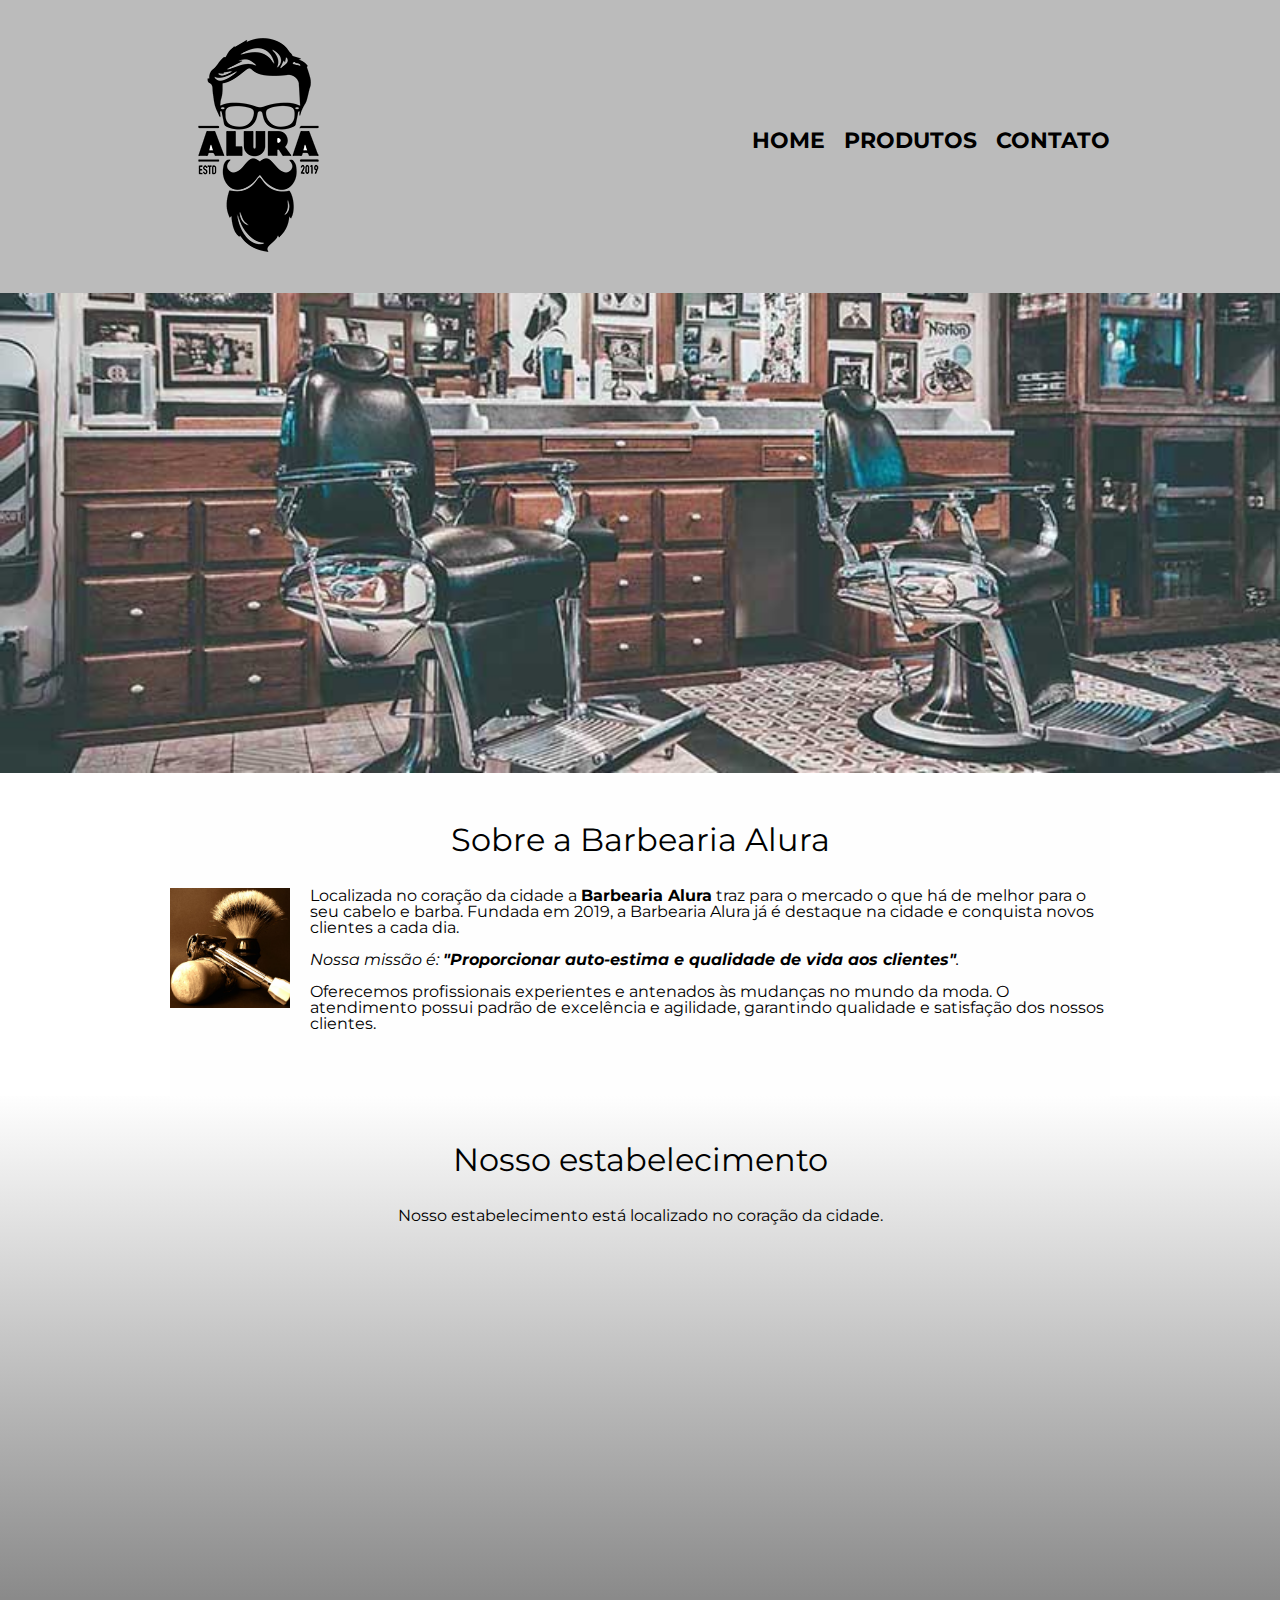
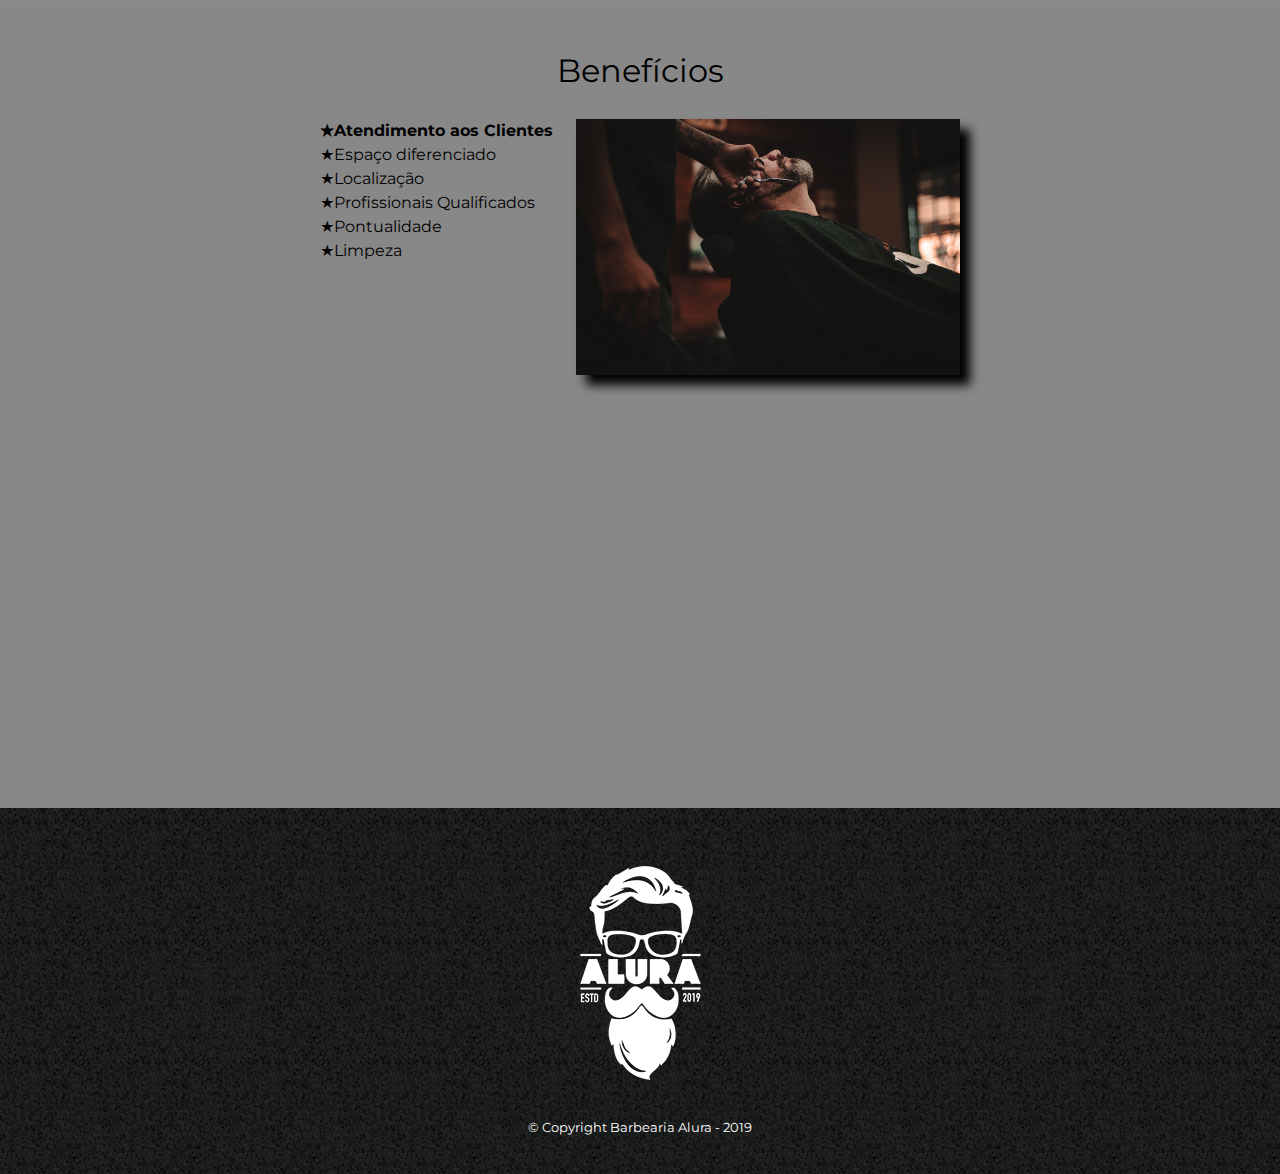
<file: Front-end/HTML5 e CSS3/index.html>
<!DOCTYPE html>
<html lang="pt-br">

<head>
    <meta charset="UTF-8">
    <meta http-equiv="X-UA-Compatible" content="IE=edge">
    <meta name="viewport" content="width=device-width, initial-scale=1.0">
    <title>Barbearia Alura</title>
    <link rel="stylesheet" href="css/reset.css">
    <link rel="stylesheet" href="css/style.css">
</head>

<body>

    <header>
        <div class="caixa">
            <h1><img src="img/logo.png"></h1>

            <nav>
                <ul>
                    <li><a href="index.html">Home</a></li>
                    <li><a href="produtos.html">Produtos</a></li>
                    <li><a href="contato.html">Contato</a></li>
                </ul>
            </nav>
        </div>
    </header>

    <img class="banner" src="img/banner.jpg">

    <main>
        <section class="principal">
            <h2 class="titulo-principal">Sobre a Barbearia Alura</h2>

            <img class="utensilios" src="img/utensilios.jpg" alt="Utensilios de um barbeiro.">

            <p>Localizada no coração da cidade a <strong>Barbearia Alura</strong> traz para o mercado o que há de melhor
                para o seu cabelo e barba. Fundada em 2019, a Barbearia Alura já é destaque na cidade e conquista novos
                clientes a cada dia.</p>

            <p id="missao"><em>Nossa missão é: <strong>"Proporcionar auto-estima e qualidade de vida aos
                        clientes"</strong>.</em></p>

            <p>Oferecemos profissionais experientes e antenados às mudanças no mundo da moda. O atendimento possui
                padrão de excelência e agilidade, garantindo qualidade e satisfação dos nossos clientes.</p>
        </section>

        <section class="mapa">
            <h3 class="titulo-principal">Nosso estabelecimento</h3>
            <p>Nosso estabelecimento está localizado no coração da cidade.</p>

            <div class="mapa-conteudo">
                <iframe
                    src="https://www.google.com/maps/embed?pb=!1m18!1m12!1m3!1d29256.856759601123!2d-46.68675541877747!3d-23.564596847642278!2m3!1f0!2f0!3f0!3m2!1i1024!2i768!4f13.1!3m3!1m2!1s0x94ce59541c6c79c3%3A0x36b90a85f0f8cb33!2sGrupo%20Alura!5e0!3m2!1spt-BR!2sbr!4v1658885307810!5m2!1spt-BR!2sbr"
                    width="100%" height="300" style="border:0;" allowfullscreen="" loading="lazy"
                    referrerpolicy="no-referrer-when-downgrade">
                </iframe>
            </div>

        </section>

        <section class="beneficios">
            <h3 class="titulo-principal">Benefícios</h3>

            <div class="conteudo-beneficios">
                <ul class="lista-beneficios">
                    <li class="itens">Atendimento aos Clientes</li>
                    <li class="itens">Espaço diferenciado</li>
                    <li class="itens">Localização</li>
                    <li class="itens">Profissionais Qualificados</li>
                    <li class="itens">Pontualidade</li>
                    <li class="itens">Limpeza</li>
                </ul><img src="img/beneficios.jpg" class="imagem-beneficios">

            </div>

            <div class="video">
                <iframe width="100%" height="315" src="https://www.youtube.com/embed/wcVVXUV0YUY"
                    title="YouTube video player" frameborder="0"
                    allow="accelerometer; autoplay; clipboard-write; encrypted-media; gyroscope; picture-in-picture"
                    allowfullscreen>
                </iframe>
            </div>

        </section>
    </main>

    <footer>
        <img src="img/logo-branco.png">
        <p class="copyright">&copy; Copyright Barbearia Alura - 2019</p>
    </footer>

</body>

</html>
</file>
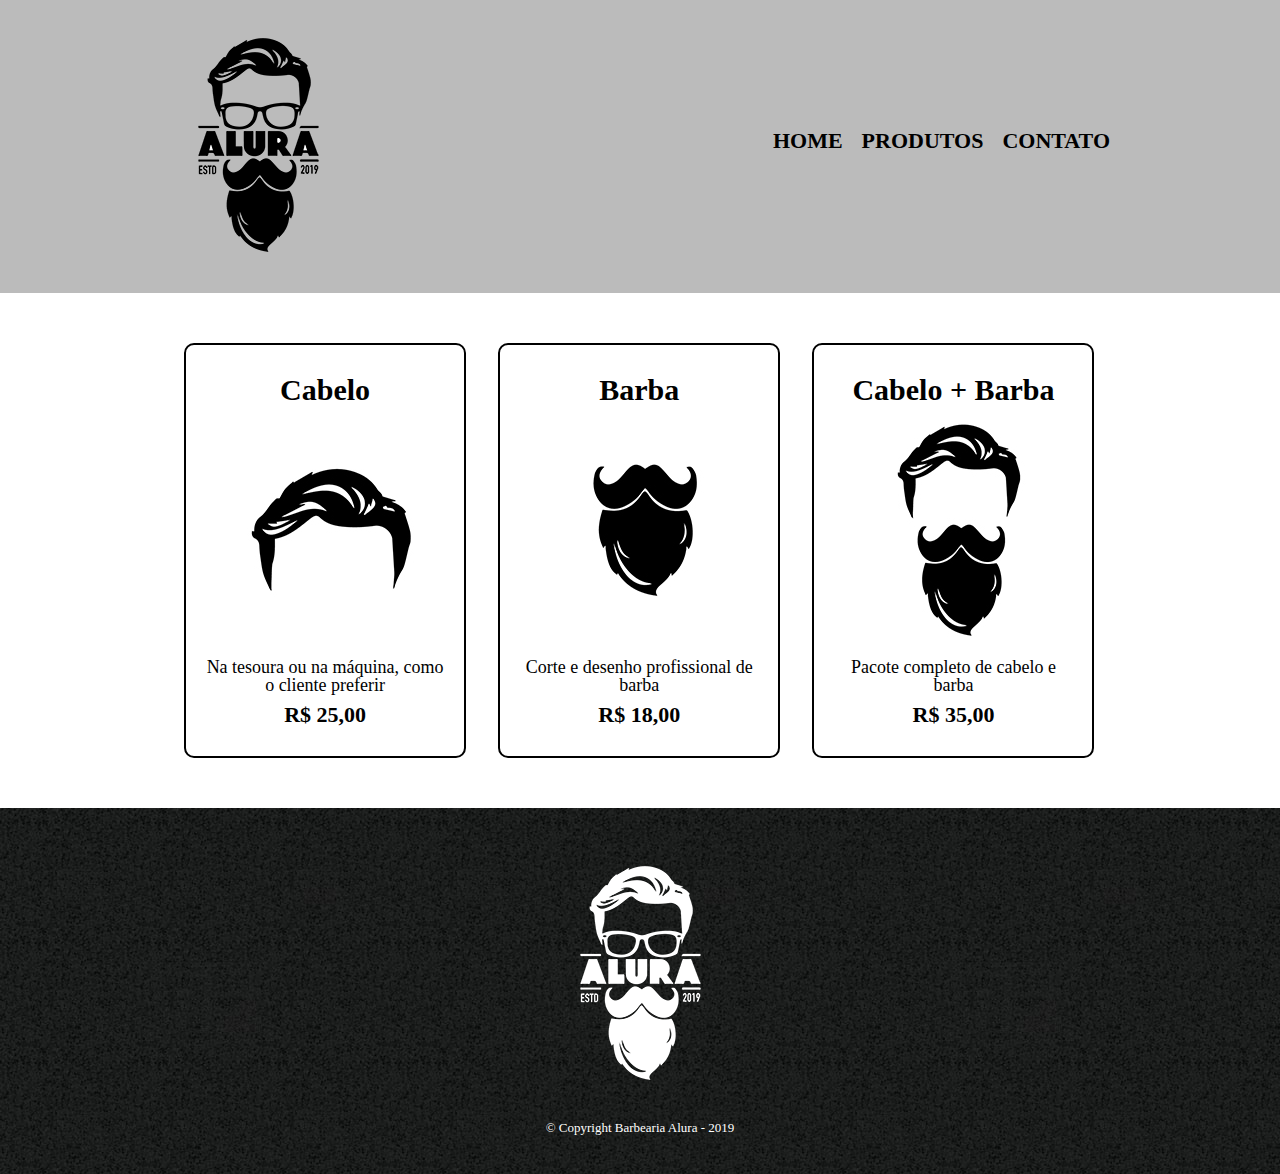
<file: Front-end/HTML5 E CSS3 II/produtos.html>
<!DOCTYPE html>
<html lang="pt-br">

<head>
    <meta charset="UTF-8">
    <meta http-equiv="X-UA-Compatible" content="IE=edge">
    <meta name="viewport" content="width=device-width, initial-scale=1.0">
    <title>Produtos - Barbearia Alura</title>
    <link rel="stylesheet" href="css/reset.css">
    <link rel="stylesheet" href="css/style.css">
</head>

<body>

    <header>
        <div class="caixa">
            <h1>
                <img src="img/logo.png">
            </h1>
            <nav>
                <ul>
                    <li><a href="../HTML5 e CSS3 I/index.html" target="_blank">Home</a></li>
                    <li><a href="produto.html" target="_blank">Produtos</a></li>
                    <li><a href="contato.html" target="_blank">Contato</a></li>
                </ul>
            </nav>
        </div>
    </header>

    <main>
        <ul class="produtos">
            <li>
                <h2>Cabelo</h2>
                <img src="img/cabelo.jpg">
                <p class="produto-descricao">Na tesoura ou na máquina, como o cliente preferir</p>
                <p class="produto-preco">R$ 25,00</p>
            </li>
            <li>
                <h2>Barba</h2>
                <img src="img/barba.jpg">
                <p class="produto-descricao">Corte e desenho profissional de barba</p>
                <p class="produto-preco">R$ 18,00</p>
            </li>
            <li>
                <h2>Cabelo + Barba</h2>
                <img src="img/cabelo+barba.jpg">
                <p class="produto-descricao">Pacote completo de cabelo e barba</p>
                <p class="produto-preco">R$ 35,00</p>
            </li>
        </ul>
    </main>

    <footer>
        <img src="img/logo-branco.png">
        <p class="copyright">&copy; Copyright Barbearia Alura - 2019</p>
    </footer>

</body>

</html>
</file>
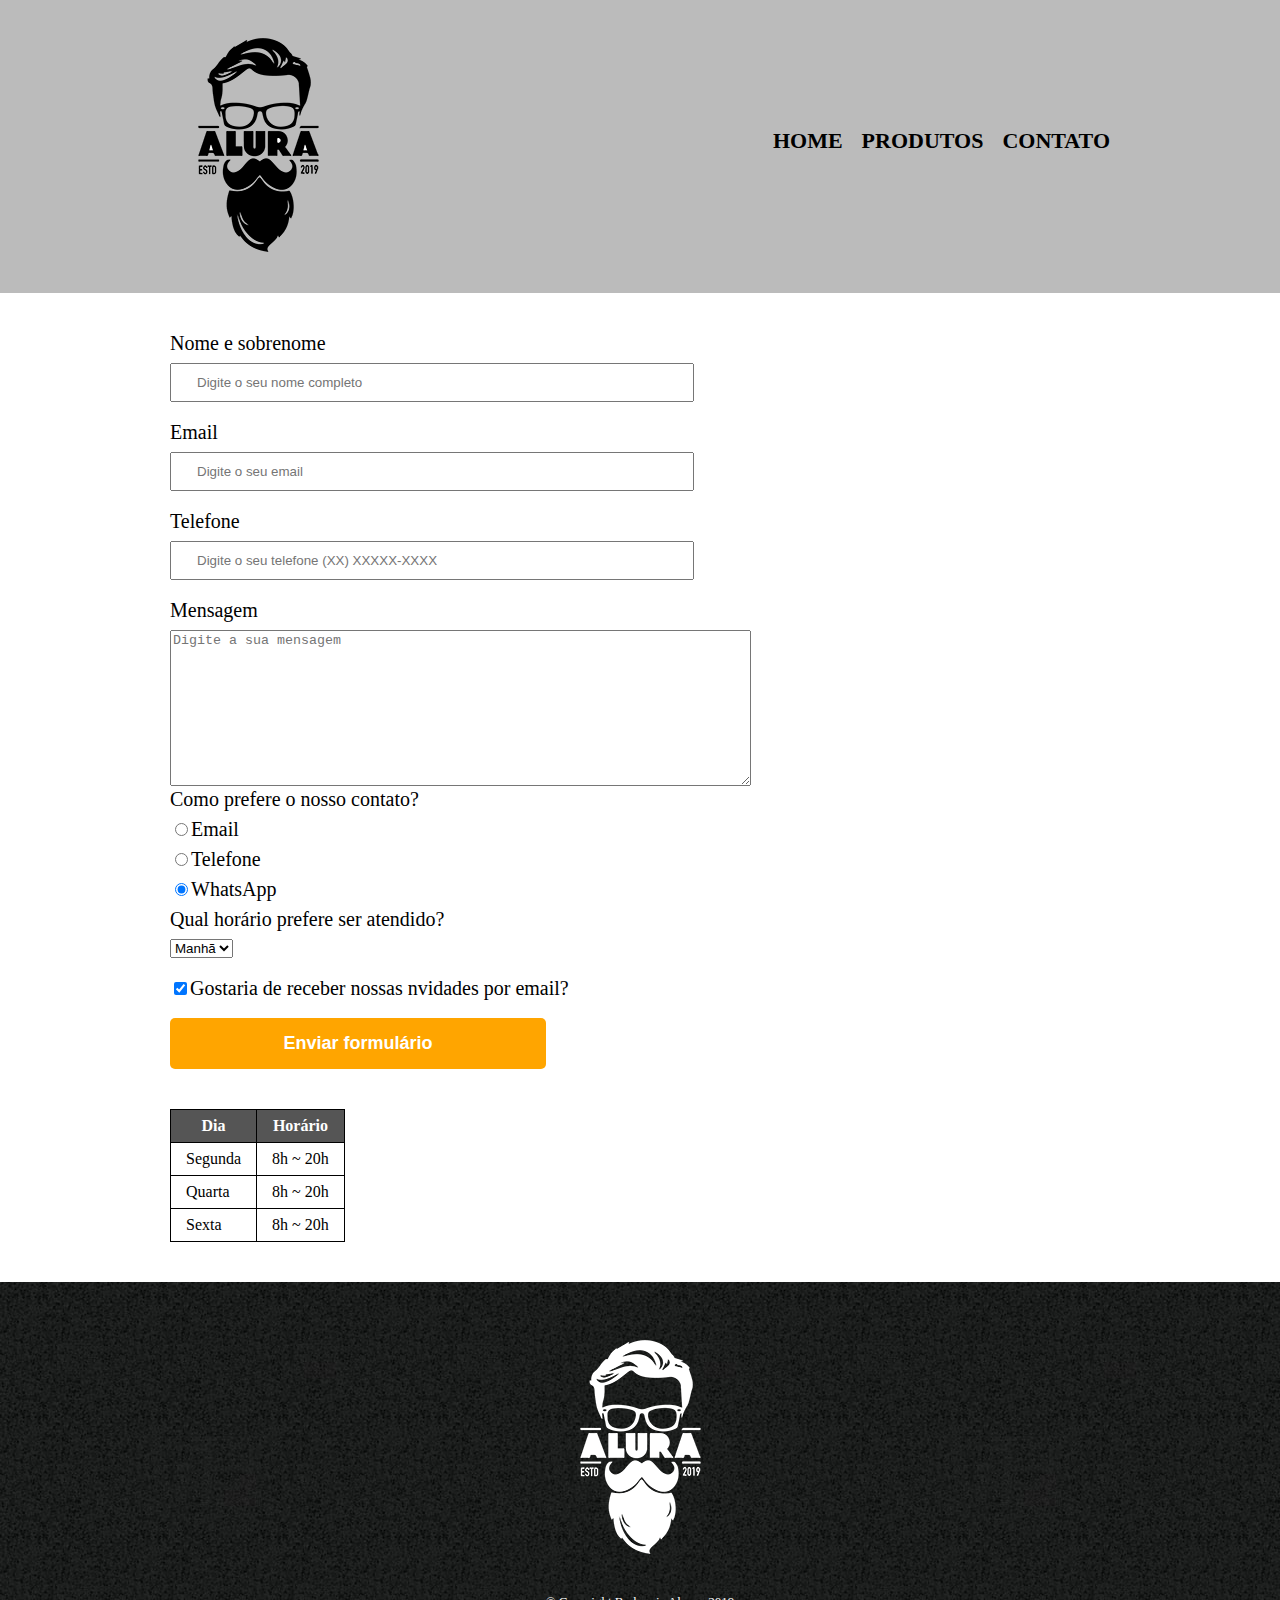
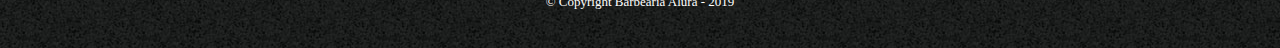
<file: Front-end/HTML5 e CSS3/contato.html>
<!DOCTYPE html>
<html lang="pt-br">

<head>
    <meta charset="UTF-8">
    <meta http-equiv="X-UA-Compatible" content="IE=edge">
    <meta name="viewport" content="width=device-width, initial-scale=1.0">
    <title>Contato - Barbearia Alura</title>
    <link rel="stylesheet" href="css/reset.css">
    <link rel="stylesheet" href="css/contato.css">
</head>

<body>

    <header>
        <div class="caixa">
            <h1>
                <img src="img/logo.png" alt="Logo da Barbearia Alura">
            </h1>
            <nav>
                <ul>
                    <li><a href="index.html">Home</a></li>
                    <li><a href="produtos.html">Produtos</a></li>
                    <li><a href="contato.html">Contato</a></li>
                </ul>
            </nav>
        </div>
    </header>

    <main>
        <form>
            <label for="nomeSobrenome">Nome e sobrenome</label>
            <input type="text" id="nomeSobrenome" class="input-padrao" placeholder="Digite o seu nome completo"
                placeholder required>

            <label for="email">Email</label>
            <input type="email" id="email" class="input-padrao" placeholder="Digite o seu email" placeholder required>

            <label for="telefone">Telefone</label>
            <input type="tel" id="telefone" class="input-padrao" placeholder="Digite o seu telefone (XX) XXXXX-XXXX"
                placeholder required>

            <label for="mensagem">Mensagem</label>
            <textarea cols="70" rows="10" id="mensagem" class="input-padrapadrao" placeholder="Digite a sua mensagem"
                placeholder required></textarea>

            <fieldset>
                <legend>Como prefere o nosso contato?</legend>
                <label for="radio-email"><input type="radio" name="contato" value="email" id="radio-email">Email</label>

                <label for="radio-telefone"><input type="radio" name="contato" value="telefone"
                        id="radio-telefone">Telefone</label>

                <label for="radio-WhatsApp"><input type="radio" name="contato" value="whatsapp" id="whatsapp"
                        checked>WhatsApp</label>
            </fieldset>

            <fieldset>
                <legend>Qual horário prefere ser atendido?</legend>
                <select>
                    <option>Manhã</option>
                    <option>Tarde</option>
                    <option>Noite</option>
                </select>
            </fieldset>

            <label class="checkbox"><input type="checkbox" checked>Gostaria de receber nossas nvidades por
                email?</label>

            <input type="submit" value="Enviar formulário" class="enviar">
        </form>

        <table>
            <thead>
                <tr>
                    <th>Dia</th>
                    <th>Horário</th>
                </tr>
            </thead>
            <tbody>
                <tr>
                    <td>Segunda</td>
                    <td>8h ~ 20h</td>
                </tr>
                <tr>
                    <td>Quarta</td>
                    <td>8h ~ 20h</td>
                </tr>
                <tr>
                    <td>Sexta</td>
                    <td>8h ~ 20h</td>
                </tr>
            </tbody>
        </table>

    </main>

    <footer>
        <img src="img/logo-branco.png" alt="Logo da Barbearia Alura">
        <p class="copyright">&copy; Copyright Barbearia Alura - 2019</p>
    </footer>

</body>

</html>
</file>
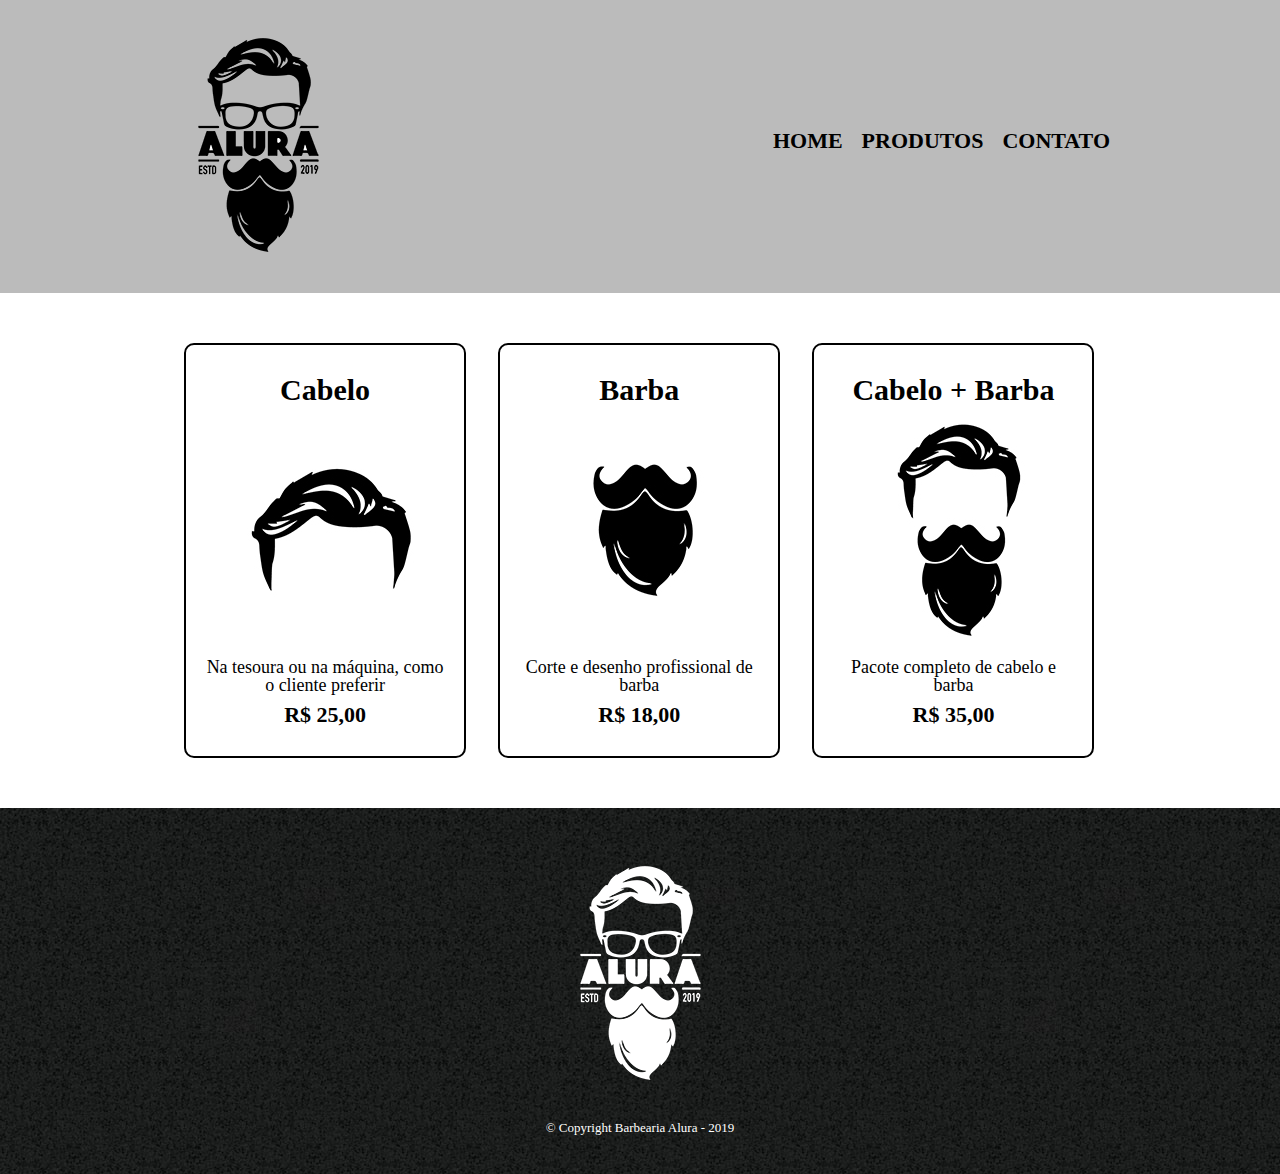
<file: Front-end/HTML5 e CSS3/produtos.html>
<!DOCTYPE html>
<html lang="pt-br">

<head>
    <meta charset="UTF-8">
    <meta http-equiv="X-UA-Compatible" content="IE=edge">
    <meta name="viewport" content="width=device-width, initial-scale=1.0">
    <title>Produtos - Barbearia Alura</title>
    <link rel="stylesheet" href="css/reset.css">
    <link rel="stylesheet" href="css/produtos.css">
</head>

<body>

    <header>
        <div class="caixa">
            <h1>
                <img src="img/logo.png">
            </h1>
            <nav>
                <ul>
                    <li><a href="index.html">Home</a></li>
                    <li><a href="produtos.html">Produtos</a></li>
                    <li><a href="contato.html">Contato</a></li>
                </ul>
            </nav>
        </div>
    </header>

    <main>
        <ul class="produtos">
            <li>
                <h2>Cabelo</h2>
                <img src="img/cabelo.jpg">
                <p class="produto-descricao">Na tesoura ou na máquina, como o cliente preferir</p>
                <p class="produto-preco">R$ 25,00</p>
            </li>
            <li>
                <h2>Barba</h2>
                <img src="img/barba.jpg">
                <p class="produto-descricao">Corte e desenho profissional de barba</p>
                <p class="produto-preco">R$ 18,00</p>
            </li>
            <li>
                <h2>Cabelo + Barba</h2>
                <img src="img/cabelo+barba.jpg">
                <p class="produto-descricao">Pacote completo de cabelo e barba</p>
                <p class="produto-preco">R$ 35,00</p>
            </li>
        </ul>
    </main>

    <footer>
        <img src="img/logo-branco.png">
        <p class="copyright">&copy; Copyright Barbearia Alura - 2019</p>
    </footer>

</body>

</html>
</file>
<file: Front-end/HTML5 e CSS3/css/style.css>
@import url('https://fonts.googleapis.com/css2?family=Montserrat&display=swap');

body {
	font-family: 'Montserrat', sans-serif;
}

header {
	background: #BBBBBB;
	padding: 20px 0;
}

.caixa {
	position: relative;
	width: 940px;
	margin: 0 auto;
}

nav {
	position: absolute;
	top: 110px;
	right: 0;
}

nav li {
	display: inline;
	margin: 0 0 0 15px;
}

nav a {
	text-transform: uppercase;
	color: #000000;
	font-weight: bold;
	font-size: 22px;
	text-decoration: none;
}

nav a:hover {
	color: #C78C19;
	text-decoration: underline;
}

.produtos {
	width: 940px;
	margin: 0 auto;
	padding: 50px 0;
}

.produtos li {
	display: inline-block;
	text-align: center;
	width: 30%;
	vertical-align: top;
	margin: 0 1.5%;
	padding: 30px 20px;
	box-sizing: border-box;
	border: 2px solid #000000;
	border-radius: 10px;
}

.produtos li:hover {
	border-color: #C78C19;
}

.produtos li:active {
	border-color: #088C19;
}

.produtos li:hover h2 {
	font-size: 34px;
}

.produtos h2 {
	font-size: 30px;
	font-weight: bold;
}

.produto-descricao {
	font-size: 18px;
}

.produto-preco {
	font-size: 22px;
	font-weight: bold;
	margin-top: 10px;
}

footer {
	text-align: center;
	background: url("../img/bg.jpg");
	padding: 40px 0;
}

.copyright {
	color: #FFFFFF;
	font-size: 13px;
	margin: 20px 0 0;
}

form {
	margin: 40px 0;
}

form label,
form legend {
	display: block;
	font-size: 20px;
	margin: 0 0 10px;
}

.input-padrao {
	display: block;
	margin: 0 0 20px;
	padding: 10px 25px;
	width: 50%;
}

.checkbox {
	margin: 20px 0;
}

.enviar {
	width: 40%;
	padding: 15px 0;
	background: orange;
	color: white;
	font-weight: bold;
	font-size: 18px;
	border: none;
	border-radius: 5px;
	transition: 1s all;
	cursor: pointer;
}

.enviar:hover {
	background: darkorange;
	transform: scale(1.2);
}

table {
	margin: 20px 0 40px;
}

thead {
	background: #555555;
	color: white;
	font-weight: bold;
}

td,
th {
	border: 1px solid #000000;
	padding: 8px 15px;
}


/* css da página inicial */
.banner {
	width: 100%;
}

.titulo-principal {
	text-align: center;
	font-size: 2em;
	margin: 0 0 1em;
	clear: left;
}

.principal {
	padding: 3em 0;
	background: #fefefe;
	width: 940px;
	margin: 0 auto;
}

.principal p {
	margin: 0 0 1em;
}

.principal strong {
	font-weight: bold;
}

.principal em {
	font-style: italic;
}

.utensilios {
	width: 120px;
	float: left;
	margin: 0 20px 20px 0;
}

.beneficios {
	padding: 3em 0;
	background: #888888;
}

.conteudo-beneficios {
	width: 640px;
	margin: 0 auto;
}

.lista-beneficios {
	width: 40%;
	display: inline-block;
	vertical-align: top;
}

.itens {
	line-height: 1.5;
}

.itens:before {
	content: "★";
}

.itens:first-child {
	font-weight: bold;
}

.imagem-beneficios {
	width: 60%;
	opacity: 1;
	transition: 400ms;
	box-shadow: 10px 10px 10px 0 #000000;
}

.imagem-beneficios:hover {
	opacity: 0.3;
}

.mapa {
	padding: 3em 0;
	background: linear-gradient(#fefefe, #888888);
}

.mapa-conteudo {
	width: 940px;
	margin: 0 auto;
}

.mapa p {
	margin: 0 0 2em;
	text-align: center;
}

.video {
	width: 560px;
	margin: 2em auto;
}

@media screen and (max-width: 480px) {

	.caixa,
	.principal,
	.conteudo-beneficios,
	.mapa-conteudo,
	.video {
		width: auto;
	}

	h1 {
		text-align: center;
	}

	nav {
		position: static;
	}

	.lista-beneficios, .imagem-beneficios {
		width: 100%;
	}
}
</file>
<file: Front-end/HTML5 E CSS3 II/css/style.css>
header {
    background: #BBBBBB;
    padding: 20px 0;
}

.caixa {
    position: relative;
    width: 940px;
    margin: 0 auto;
}

nav {
    position: absolute;
    top: 110px;
    right: 0;
}

nav li {
    display: inline;
    margin: 0 0 0 15px;
}

nav a {
    text-transform: uppercase;
    color: #000000;
    font-weight: bold;
    font-size: 22px;
    text-decoration: none;
}

nav a:hover {
    color: #c78c19;
    text-decoration: underline;
}

.produtos {
    width: 940px;
    margin: 0 auto;
    padding: 50px 0;
}

.produtos li {
    display: inline-block;
    text-align: center;
    width: 30%;
    vertical-align: top;
    margin: 0 1.5%;
    padding: 30px 20px;
    box-sizing: border-box;
    border: 2px solid #000000;
    border-radius: 10px;
}

.produtos li:hover {
    border-color: #c78c19;
}

.produtos li:active {
    border-color: #088c19;
}

.produtos li:hover h2 {
    font-style: 34px;
}

.produtos h2 {
    font-size: 30px;
    font-weight: bold;
}

.produto-descricao {
    font-size: 18px;
}

.produto-preco {
    font-size: 22px;
    font-weight: bold;
    margin-top: 10px;
}

footer {
    text-align: center;
    background: url(../img/bg.jpg);
    padding: 40px 0;
}

.copyright {
    color: #ffffff;
    font-size: 13px;
    margin: 20px 0 0;
}
</file>
<file: Front-end/HTML5 e CSS3/css/contato.css>
header {
    background: #BBBBBB;
    padding: 20px 0;
}

.caixa {
    position: relative;
    width: 940px;
    margin: 0 auto;
}

nav {
    position: absolute;
    top: 110px;
    right: 0;
}

nav li {
    display: inline;
    margin: 0 0 0 15px;
}

nav a {
    text-transform: uppercase;
    color: #000000;
    font-weight: bold;
    font-size: 22px;
    text-decoration: none;
}

nav a:hover {
    color: #c78c19;
    text-decoration: underline;
}

main {
    width: 940px;
    margin: 0 auto;
}

form {
    margin: 40px 0;

}

form label,
form legend {
    display: block;
    font-size: 20px;
    margin: 0 0 10px;
}

.input-padrao {
    display: block;
    margin: 0 0 20px;
    padding: 10px 25px;
    width: 50%;
}

.checkbox {
    margin: 20px 0;
}

footer {
    text-align: center;
    background: url(../img/bg.jpg);
    padding: 40px 0;
}

.copyright {
    color: #ffffff;
    font-size: 13px;
    margin: 20px 0 0;
}

.enviar {
    width: 40%;
    padding: 15px 0;
    background: orange;
    color: #ffffff;
    font-weight: bold;
    font-size: 18px;
    border: none;
    border-radius: 5px;
    transition: 1s all;
    cursor: pointer;
}

.enviar:hover {
    background: darkorange;
    transform: scale(1.2);
}

table {
    margin: 20px 0 40px;
}

thead {
    background: #555555;
    color: #ffffff;
    font-weight: bold;
}

td, th {
    border: 1px solid #000000;
    padding: 8px 15px;
}
</file>
<file: Front-end/HTML5 e CSS3/css/produtos.css>
header {
    background: #BBBBBB;
    padding: 20px 0;
}

.caixa {
    position: relative;
    width: 940px;
    margin: 0 auto;
}

nav {
    position: absolute;
    top: 110px;
    right: 0;
}

nav li {
    display: inline;
    margin: 0 0 0 15px;
}

nav a {
    text-transform: uppercase;
    color: #000000;
    font-weight: bold;
    font-size: 22px;
    text-decoration: none;
}

nav a:hover {
    color: #c78c19;
    text-decoration: underline;
}

.produtos {
    width: 940px;
    margin: 0 auto;
    padding: 50px 0;
}

.produtos li {
    display: inline-block;
    text-align: center;
    width: 30%;
    vertical-align: top;
    margin: 0 1.5%;
    padding: 30px 20px;
    box-sizing: border-box;
    border: 2px solid #000000;
    border-radius: 10px;
}

.produtos li:hover {
    border-color: #c78c19;
}

.produtos li:active {
    border-color: #088c19;
}

.produtos li:hover h2 {
    font-style: 34px;
}

.produtos h2 {
    font-size: 30px;
    font-weight: bold;
}

.produto-descricao {
    font-size: 18px;
}

.produto-preco {
    font-size: 22px;
    font-weight: bold;
    margin-top: 10px;
}

footer {
    text-align: center;
    background: url(../img/bg.jpg);
    padding: 40px 0;
}

.copyright {
    color: #ffffff;
    font-size: 13px;
    margin: 20px 0 0;
}
</file>
